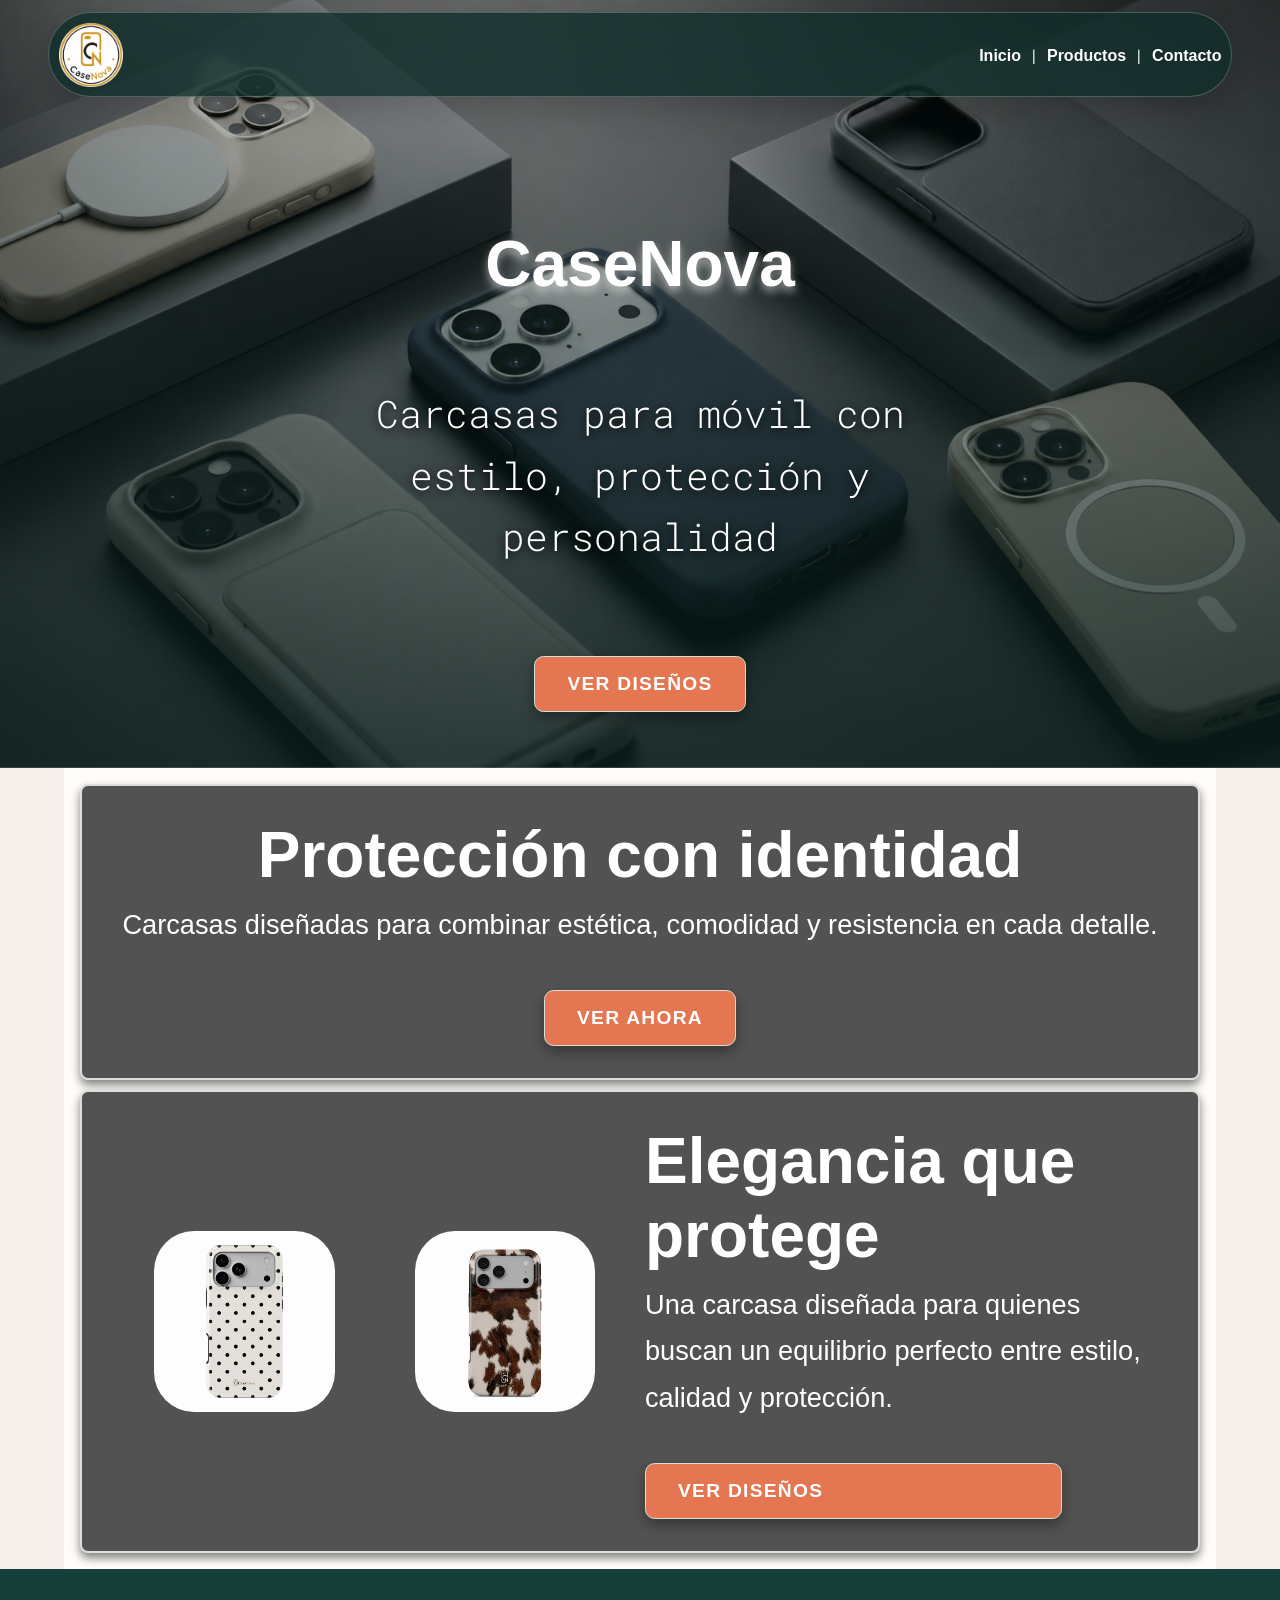
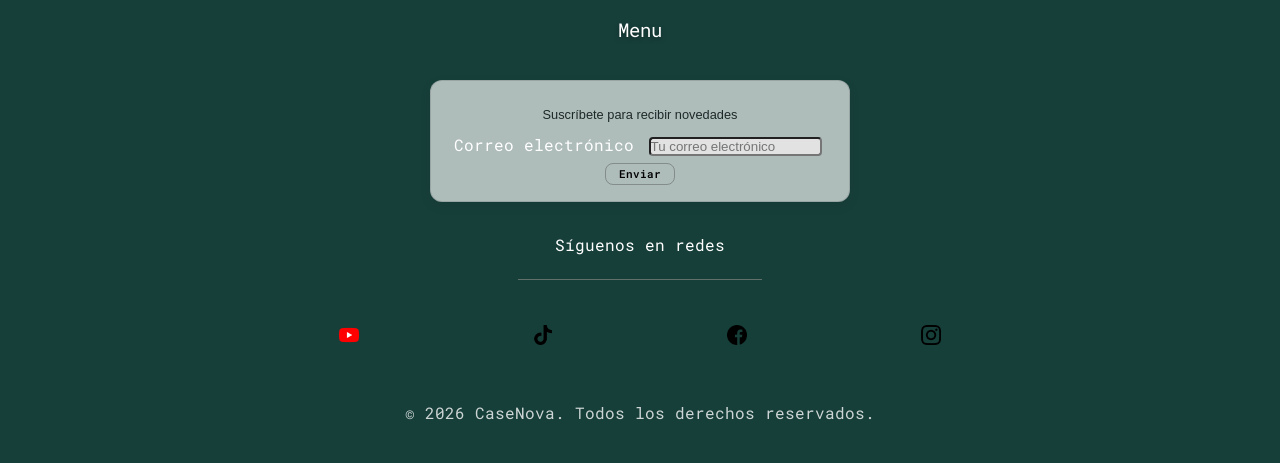
<file: index.html>
<!DOCTYPE html>
<html lang="es">

<head>
    <meta charset="UTF-8">
    <meta name="viewport" content="width=device-width, initial-scale=1.0">
    <title>CaseNova</title>
    <link rel="preconnect" href="https://fonts.googleapis.com">
    <link rel="preconnect" href="https://fonts.gstatic.com" crossorigin>
    <link href="https://fonts.googleapis.com/css2?family=Roboto+Mono:ital,wght@0,100..700;1,100..700&display=swap"
        rel="stylesheet">
    <link rel="stylesheet" href="css/colores.css">
    <link rel="stylesheet" href="css/general.css">
    <link rel="stylesheet" href="css/responsivo.css">
    <link rel="stylesheet" href="css/galeria.css">
    <link rel="icon" type="image/png" href="img/logo CaseNova.png">
  
</head>

<body>
    <!-- CABECERA WEB -->
    <header id="cabecera">
          <!-------MENU NAVAGACIÓN------>
    <nav class="menuSup2 menuSup">    
                <a href="#cabecera">
                    <img src="img/logo CaseNova.png" alt="Logo de CaseNova" id="logoWeb">
                </a> 
            <input type="checkbox" id="menuHam">
            <label for="menuHam">
                <span></span>
                <span></span>
                <span></span>
            </label>
            <ul class=" menuSuperior2">
                <li><a href="#cabecera" class="textoMenuH">Inicio</a></li>
                <li class="separador">|</li>
                <li><a href="#cuerpo" class="textoMenuH">Productos</a></li>
                <li class="separador">|</li>
                <li><a href="landing.html" class="textoMenuH">Contacto</a></li>
            </ul>
    </nav> 
         <!---------TITULOS CABECERA----- -->
        <h1 id="tituloWeb">CaseNova</h1>
        <h2 id="subtitulo">Carcasas para móvil con estilo, protección y personalidad</h2>
        <a href="#" id="botonFoto1" class="botonCtaHero botonFoto abrirGaleria">VER DISEÑOS</a>

    </header>


    <!-- --------CUERPO DE LA WEB------ -->
    <main id="cuerpo">
        <section id="contenedorCta">
            <h2 id="tituloCta">Protección con identidad</h2>
            <p id="textoCta">Carcasas diseñadas para combinar estética, comodidad y resistencia en cada detalle.</p>

            <a href="#" id="botonCta" class="botonFoto abrirGaleria">VER AHORA</a>
        </section>

        <!-- ------CONTENEDOR FOTOS PRODUCTOS----- -->

        <section id="contenedorFoto">
            <figure id="contenedorFotos">
                    <img src="img/FOTOMOVIL.png" alt="Carcasa CaseNova con diseño de lunares para móvil" class="fotoMovil">
                    <img src="img/movil2ok.png" alt="Carcasa premium CaseNova con diseño cow print en tonos marrón y beig" class="fotoMovil">
            </figure>
            <!-- ---TITULOS DE CONTENEDOR  -->
            <h2 id="tituloFoto">Elegancia que protege</h2>
            <p id="textoFoto">Una carcasa diseñada para quienes buscan un equilibrio perfecto entre estilo, calidad y
                protección.
            </p>
            <!-- --------BOTON DE CONTENEDOR---- -->

            <a href="#" id="botonFoto" class="botonFoto abrirGaleria">VER DISEÑOS</a>
        </section>


    </main>


    <!----- PIE DE PÁGINA---->
    <footer id="pieWeb">


        <!-- ----BLOQUE MENU INFERIRO PIE -->
        <details id="acordeonPie">
            <summary id="contenedorMenu">Menu</summary>
             <ul id="menuInferior">
            <li class="menuLista"><a href="#cabecera"class="textoMenuInf">Inicio</a></li>
            <li class="menuLista"><a href="#cuerpo"class="textoMenuInf">Productos</a></li>
            <li class="menuLista"><a href="landing.html" class="textoMenuInf">Contacto</a></li>
            </ul>
        </details>

        <!-- ------FORMULARIO DE REGISTRO------ -->
       <section class="contenedorFormulario" aria-labelledby="titulo-suscripcion">
        <p id="titulo-suscripcion" class="textoFormWeb">
        Suscríbete para recibir novedades
         </p>

            <form class="FormularioPieWeb" action="/suscripcion" method="post">
            <label for="email" class="sr-only">Correo electrónico</label>

            <input
            type="email"
            id="email"
            name="email"
            placeholder="Tu correo electrónico"
            autocomplete="email"
            required
            >

            <button type="submit" class="botonForm">
            Enviar
            </button>
             </form>
        </section>
        <!-- -------BLOQUE REDES SOCIALES---- -->
        
        <p id="textoRedes">Síguenos en redes</p>
        <div id="separadorPie"></div>
        <figure id="contenedorLogos">
            <a href="https://www.youtube.com/" target="_blank" rel="noopener noreferrer" aria-label="YouTube"><img src="img/youtube.png" alt="" class="logo1 logosRedes" id="logosRedes1"></a>
            <a href="https://www.tiktok.com/es-419/" target="_blank" rel="noopener noreferrer" aria-label="TikTok"><img src="img/tik-tok.png" alt="" class="logo2 logosRedes" id="logosRedes2"></a>
            <a href="https://www.facebook.com/" target="_blank" rel="noopener noreferrer" aria-label="Facebook"><img src="img/facebook.png" alt="" class="logo3 logosRedes" id="logosRedes3"></a>
            <a href="https://www.instagram.com/" target="_blank" rel="noopener noreferrer" aria-label="Instagram"><img src="img/instagram.png" alt="" class="logo4 logosRedes" id="logosRedes4"></a>
        </figure>


        <!-- ------COPY RIGHT----- -->
        <p id="textoPie">
            &copy; 2026 CaseNova. Todos los derechos reservados.
        </p>
    </footer>

           <!-- GALERÍA DE DISEÑOS EN PANTALLA COMPLETA -->
<section id="galeriaDisenos" class="oculto">
    <button type="button" id="botonCerrarGaleria" aria-label="Cerrar galería">&times;</button>

    <section id="contenidoGaleriaCompleta">
        <h2 id="tituloGaleria">Nuestros diseños</h2>

        <p id="textoGaleria">
            Descubre nuestra colección de carcasas CaseNova con diseños únicos, modernos y llenos de personalidad.
        </p>

        <section id="contenedorGaleria">
            <article class="tarjetaDiseno">
                <img src="img/casenova_carcasa_01_200kb.webp" alt="Diseño de lunares CaseNova" class="imagenDiseno">
                <p class="nombreDiseno">Diseño Lunares</p>
            </article>

            <article class="tarjetaDiseno">
                <img src="img/casenova_carcasa_02_200kb.webp" alt="Diseño cow print CaseNova" class="imagenDiseno">
                <p class="nombreDiseno">Diseño Cow Print</p>
            </article>

            <article class="tarjetaDiseno">
                <img src="img/casenova_carcasa_03_200kb.webp" alt="Diseño floral CaseNova" class="imagenDiseno">
                <p class="nombreDiseno">Diseño Floral</p>
            </article>

            <article class="tarjetaDiseno">
                <img src="img/casenova_carcasa_04_200kb.webp" alt="Diseño minimalista CaseNova" class="imagenDiseno">
                <p class="nombreDiseno">Diseño Minimal</p>
            </article>
        </section>
    </section>
</section>

<script src="./scripts/galeria.js"></script>

</body>

</html>
</file>
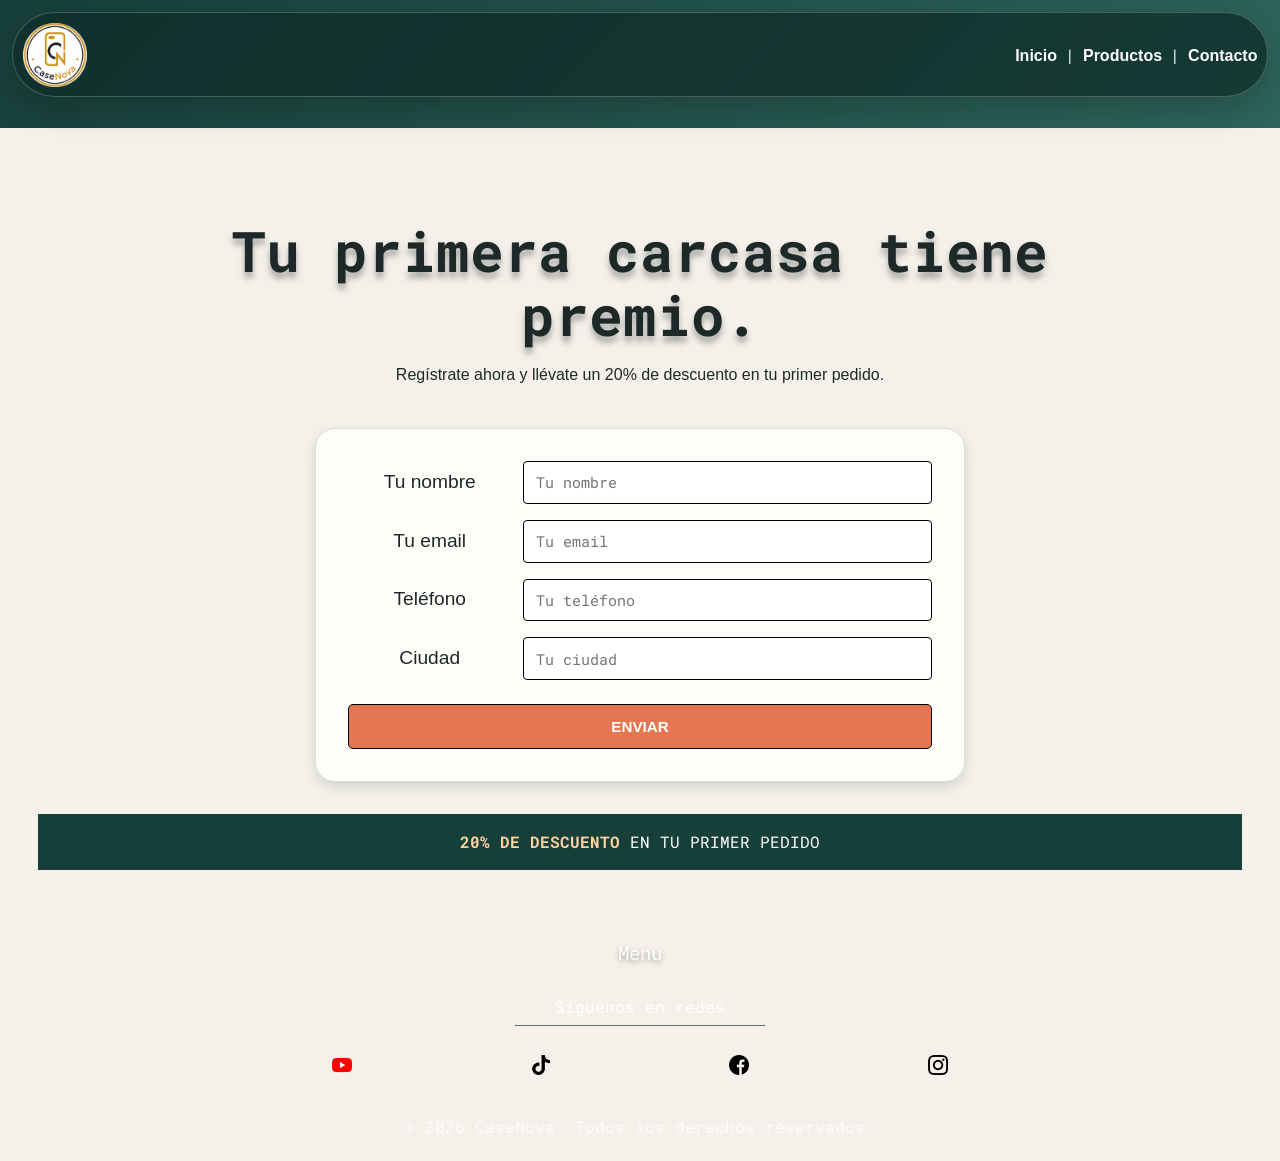
<file: landing.html>
<!DOCTYPE html>
<html lang="es">

<head>
    <meta charset="UTF-8">
    <meta name="viewport" content="width=device-width, initial-scale=1.0">
    <title>Ofertas CaseNova</title>
    <link rel="preconnect" href="https://fonts.googleapis.com">
    <link rel="preconnect" href="https://fonts.gstatic.com" crossorigin>
    <link href="https://fonts.googleapis.com/css2?family=Roboto+Mono:ital,wght@0,100..700;1,100..700&display=swap"
        rel="stylesheet">
    <link rel="stylesheet" href="css/colores.css">
    <link rel="stylesheet" href="css/general.css">
    <link rel="stylesheet" href="css/responsivo.css">
    <link rel="stylesheet" href="css/estilosLanding.css">
</head>
<style>
    
</style>
<body>
    <!-- CABECERA WEB -->
    <header id="landingWeb">
        <!-------MENU NAVAGACIÓN------>
     
        <nav class="menuSup2 menuSup">    
                <a href="index.html">
                    <img src="img/logo CaseNova.png" alt="Logo de CaseNova" id="logoWeb">
                </a> 
            <input type="checkbox" id="menuHam">
            <label for="menuHam">
                <span></span>
                <span></span>
                <span></span>
            </label>
            <ul class=" menuSuperior2">
                <li><a href="index.html#cabecera" class="textoMenuH">Inicio</a></li>
                <li class="separador">|</li>
                <li><a href="index.html#cuerpo" class="textoMenuH">Productos</a></li>
                <li class="separador">|</li>
                <li><a href="index.html#pieWeb" class="textoMenuH">Contacto</a></li>
            </ul>
       </nav> 
       </header>
     

    
    <main class="cuerpoContacto">
                 <!---------TITULOS CABECERA----- -->

            <h2 id="tituloLanding">Tu primera carcasa tiene premio.</h2>
            <p id="parrafoLanding"> Regístrate ahora y llévate un 20% de descuento en tu primer pedido.</p>

           <section class="contenedorFormularioLanding">    
            <form action="" id="FormLanding">
                <section class="bloq1">
                    <label for="nombre" class="formularioTexto">Tu nombre</label>
                    <input type="text" id="nombre" name="nombre" class="formularioEnviar" placeholder="Tu nombre" autocomplete="name" required>
                </section>
                 <section class="bloq2">
                     <label for="emailLanding" class="formularioTexto">Tu email</label>
                     <input type="email" id="emailLanding" name="email" class="formularioEnviar" placeholder="Tu email" autocomplete="email" required>
                 </section>
                 <section class="bloq3">
                     <label for="telefono" class="formularioTexto">Teléfono</label>
                     <input type="tel" id="telefono" name="telefono" class="formularioEnviar" placeholder="Tu teléfono" autocomplete="tel">
                 </section>
                 <section class="bloq4">
                     <label for="ciudad" class="formularioTexto">Ciudad</label>
                     <input type="text" id="ciudad" name="ciudad" class="formularioEnviar" placeholder="Tu ciudad" autocomplete="address-level2">
                 </section>
                <button type="submit" id="botonLanding">ENVIAR</button>
            </form>
            

        </section>
        <section class="barradaPromoLandig">
            <p class="textoPromo"><span>20% DE DESCUENTO</span> EN TU PRIMER PEDIDO</p>
        </section>

    </main>



    <!----- PIE DE PÁGINA---->
    <footer id="pieWebLanding">


        <!-- ----BLOQUE MENU INFERIRO PIE -->
        <details id="acordeonPie">
            <summary id="contenedorMenu">Menu</summary>
             <ul id="menuInferior">
            <li class="menuLista"><a href="index.html#cabecera" class="textoMenuInf">Inicio</a></li>
            <li class="menuLista"><a href="index.html#cuerpo" class="textoMenuInf">Productos</a></li>
            <li class="menuLista"><a href="index.html#pieWeb" class="textoMenuInf">Contacto</a></li>
            </ul>
        </details>

        <!-- -------BLOQUE REDES SOCIALES---- -->

        <p id="textoRedes">Síguenos en redes</p>
        <div id="separadorPie"></div>
        <figure id="contenedorLogos">
            <a href="https://www.youtube.com/" target="_blank" rel="noopener noreferrer" aria-label="YouTube"><img src="img/youtube.png" alt="" class="logo1 logosRedes" id="logosRedes1"></a>
            <a href="https://www.tiktok.com/es-419/" target="_blank" rel="noopener noreferrer" aria-label="TikTok"><img src="img/tik-tok.png" alt="" class="logo2 logosRedes" id="logosRedes2"></a>
            <a href="https://www.facebook.com/" target="_blank" rel="noopener noreferrer" aria-label="Facebook"><img src="img/facebook.png" alt="" class="logo3 logosRedes" id="logosRedes3"></a>
            <a href="https://www.instagram.com/" target="_blank" rel="noopener noreferrer" aria-label="Instagram"><img src="img/instagram.png" alt="" class="logo4 logosRedes" id="logosRedes4"></a>
        </figure>


        <!-- ------COPY RIGHT----- -->
        <p id="textoPie">
            &copy; 2026 CaseNova. Todos los derechos reservados.
        </p>
    </footer>
</body>

</html>
</file>
<file: css/colores.css>
:root {
  --color-fondo: #f5f1ea;
  --color-superficie: #fffdf9;
  --color-superficie-oscura: #173f3a;
  --color-primario: #173f3a;
  --color-primario-suave: #dce9e2;
  --color-secundario: #b58b5b;
  --color-acento: #e47752;
  --color-acento-hover: #c85c3a;
  --color-texto: #1d2928;
  --color-texto-suave: #62706c;
  --color-borde: #d9e0d9;
  --color-sombra: rgba(23, 63, 58, 0.16);
  --radio: 1.25rem;
  --ancho-contenido: 72rem;
}
</file>
<file: css/general.css>
/* CSS GENRALES */
        *,
        *::before,
        *::after {
            padding: 0;
            margin: 0;
            box-sizing: border-box;
            scroll-behavior: smooth;
        }

        body {
            width: 100%;
            min-width: 320px;
            overflow-x: hidden;
            font-family: "Roboto Mono", monospace;
            font-optical-sizing: auto;
            font-weight: 400;
            font-style: normal;
            background-color: var(--color-fondo);
            color: var(--color-texto);
        }
      
             /*----- ESTILOS CABECERA WEB------ */
        #cabecera {
            width: 100%;
            min-height: min(48rem, 92svh);
            height: auto;
            background-image: linear-gradient(180deg, rgba(11, 35, 33, 0.18), rgba(11, 35, 33, 0.72)), url(../img/HEROWEB.webp);
            background-repeat: no-repeat;
            background-size: cover;
            background-position: center;
            padding: 0.75rem clamp(1rem, 4vw, 3rem) 2.5rem;
            display: flex;
            flex-direction: column;
            justify-content: space-between;
            align-items: center;
            box-shadow: inset 0 -1px rgba(255, 255, 255, 0.15);
            gap: 1.5rem;
        }


        /* MENÚ HAMBURGUESA */
        .menuSup2 {
            position: relative;
            text-align: right;
            padding: 0 1rem;
        }
         #menuHam{
            display: none;
        }

        .menuSup2 label {
            display: none;
            width: 1.8rem;
            height: 1.35rem;
            flex-direction: column;
            justify-content: space-between;
        }
        .menuSup2 label span {
            display: block;
            height: 0.25rem;
            background-color: rgb(255, 255, 255);
            border-radius: 5px;
            transition: all 0.5s ease;
        }
        #menuHam:checked+label span:nth-child(1) {
            transform: translateY(0.55rem) rotate(45deg);
        }
        #menuHam:checked+label span:nth-child(2) {
            opacity: 0;
        }
        #menuHam:checked+label span:nth-child(3) {
            transform: translateY(-0.55rem) rotate(-45deg);
        }
      
        .menuSuperior2{
            list-style-type: none;
            display: flex;
            border-radius: 0 0 5px 5px;
        }
        a{
        padding: 0.5rem;
        }
        .separador{
            color: #ffffff;
        }
        .menuSuperior2 a{
            color: white;
            text-decoration: none;

        }

      
        
        /* ------CONTENDOR DE MENU---- */
           .menuSup {
            width: 100%;
            height: auto;
            padding: 0.1rem;
            background: rgba(15, 45, 42, 0.78);
            display: flex;
            align-items: center;
            justify-content: space-between;
            position: sticky;
            border: 1px solid rgba(255, 255, 255, 0.22);
            border-radius: 999px;
            top: 5px;
            box-shadow: 0 0.75rem 2rem rgba(0, 0, 0, 0.2);
        }

          .menuSuperior {
            width: 70%;
            list-style: none;
            display: flex;
            justify-content: center; 
            align-items: center;   
            background-color: #3a3a3a;         
        }
        
          .textoMenu{
            padding: 3px;
            border-radius: 5px;
            border: 1px var(--color-borde) solid;
            background-color: var(--color-superficie);
            margin:0 0.4rem;
            box-shadow: 0 2px 5px rgb(0, 0, 0);

        }
        .textoMenuH{
            font-size: 1rem;
        }
       
        .textoMenu:hover{
            box-shadow: 0 5px 10px gray;
            transform: scale(1.1);
            transition: all 0.5s ease;
        }

        /* ---BOTON PRINCIPAL HERO---- */

        .botonCtaHero{
            text-align: center;
            box-shadow: 0 2px 10px gray;
            margin-bottom: 1rem;
        }

        /* ----LOGOS COMFIANZA HERO--- */

        #contenedorLogosConfianza{
            width: fit-content;
            max-width: 90%;
            margin: 1rem auto 0 auto;
            padding: 0.7rem 1rem;
            display: flex;
            justify-content: center;
            align-items: center;
            gap:4rem ;
            background-color: rgba(255, 255, 255, 0.18);
            border: 1px solid rgba(255, 255, 255, 0.35);
            border-radius: 999px;
            backdrop-filter: blur(6px);
            box-shadow: 0 6px 18px rgba(0, 0, 0, 0.18);
        }
    
       
        /* -----EFECTOS LINK MENUS--- */
        a {
            font-family: Arial, Helvetica, sans-serif;
            font-weight: bold;

            text-decoration: none;
        }
          a:hover {
            color: var(--color-texto-suave);

        }
      
    
        /* ------LOGO HEADER DE LA MARCA---- */
   
        #logoWeb {
                width: clamp(30px, 5vw, 100px);
                aspect-ratio: 1 / 1;
                display: block;
        }


      /* ----TITULO WEB H1---- */
        
        #tituloWeb {
            text-align: center;
            max-width: 42rem;
            font-size: clamp(3.25rem, 10vw, 7rem);
            line-height: 0.95;
            color: white;
            text-shadow:  0 5px 8px rgba(229, 229, 229, 0.597);
            font-family: Impact, Haettenschweiler, 'Arial Narrow Bold', sans-serif;
        }
         #subtitulo {
            width: min(100%, 48rem);
            text-align: center;
            font-size: clamp(1rem, 2.4vw, 1.5rem);
            line-height: 1.6;
            font-weight: 300;
            color: white;
            text-shadow:  0 2px 10px rgb(0, 0, 0);
            padding: 0 2rem;
        }

        /* ESTILO CUERPO */
        #cuerpo {
            width: 100%;
            min-height: 50vh;
            max-width: var(--ancho-contenido);
            margin: 0 auto;
            background-color: var(--color-fondo);
            display: grid;
            grid-template-columns: repeat(2, minmax(0, 1fr));
            text-align: center;
            padding: clamp(2rem, 6vw, 5rem) 1rem;
            gap: 1.25rem;
        }

        #contenedorCta,
        #contenedorFoto {
            width: 100%;
            display: flex;
            flex-direction: column;
            align-items: center;
            background-color: var(--color-superficie-oscura);
            border: 1px solid rgba(255, 255, 255, 0.12);
            padding: clamp(1.5rem, 4vw, 3rem);
            gap: 1rem;
            border-radius: var(--radio);
            box-shadow: 0 1rem 2.5rem var(--color-sombra);
        }

        #tituloCta,
        #tituloFoto {
            width: 80%;
            color: white;
            font-size: clamp(1.5rem, 3vw, 2.5rem);
        }

        #textoCta,
        #textoFoto {
            width: 80%;
            color: white;
            text-align: center;
            font-size: clamp(0.85rem, 1.5vw, 1rem);
            line-height: 1.7;
            margin-bottom: 2rem;
        }

        #botonCta,
        .botonFoto {
            display: inline-block;
            width: fit-content;
            max-width: 80%;
            color: white;
            background: var(--color-acento);
            padding: 0.75rem 1.2rem;
            border-radius: 0.6rem;
            border: 1px solid var(--color-borde);
            font-size: 0.8rem;
            font-weight: 700;
            letter-spacing: 0.08rem;
            text-transform: uppercase;
            box-shadow: 0 6px 14px rgba(0, 0, 0, 0.35);
            transition:
            transform 0.3s ease,
            box-shadow 0.3s ease,
            color 0.3s ease;
        }

        #botonCta:hover,
        .botonFoto:hover {
            background-color: var(--color-acento-hover);
            color: white;
            transform: translateY(-2px);
        }
        
        .fotoMovil{
            width: 50%;
            max-width: 15rem;
            border-radius: 1rem;
            padding: 0.5rem;
        }
        /* ESTILOS PIE DE PAGINA */
        #pieWeb {
            max-width: 100%;
            display: flex;
            flex-direction: column;
            align-items: center;
            gap: 1rem;
            background-color: var(--color-superficie-oscura);
            color: white;
            padding: 3rem 1rem 1.5rem;
        }

        /* -----MANU INFERIOR----- */

        #contenedorMenu{
            list-style: none;
        }

        #contenedorMenu:hover{
            color: gray;
        }
        

    
        .textoMenuInf{
            font-size: clamp(1.2rem, 2vw, 5rem);
            color: white;
            padding: 1rem;
            margin-top: 2rem;
            text-shadow: 0 2px 5px rgba(0, 0, 0, 0.35);

        }
        #acordeonPie{
         font-size: clamp(1rem, 3vw, 5rem);
         color: white;
         text-shadow: 0 2px 5px rgba(0, 0, 0, 0.35);
         text-align: center;
         padding: 0.9rem;
         margin-top: 0.1rem;
         border-radius: 10px;
        }
        #menuInferior{
            list-style: none;
            text-align: left;
            margin: 1rem;
        }
        .menuLista{
            text-align: center;
            margin-top: 1rem;
        }

        /* -----FORMULARIO PIE WEB ------*/
        .contenedorFormulario{
            width: min(60%, 420px);
            padding: 1rem 1.2rem;
            border-radius: 12px;
            border: 1px solid rgba(0, 0, 0, 0.12);
            text-align: center;
            background-color: rgba(255, 255, 255, 0.65);
            box-shadow: 0 4px 12px rgba(0, 0, 0, 0.08);
            gap: 0.5rem;
        }
        .textoFormWeb{
            min-width: 60%;
            color: var(--color-texto);
            font-size: 0.8rem;
            margin: 10px;
            text-align: center;
            font-family: 'Franklin Gothic Medium', 'Arial Narrow', Arial, sans-serif;
        }
        .FormularioPieWeb{
            min-width: 80%;
        }
        #email{
            max-width: 70%;
            background-color: rgb(226, 226, 226);
            border-radius: 4px;
            color: black;
            margin: 0.3rem;
        }
        .botonForm{
            padding: 0.20rem 0.8rem;
            border-radius: 8px;
            border: 1px solid rgba(0, 0, 0, 0.25);
            background-color: transparent;
            color: black;
            font-family: "Roboto Mono", monospace;
            font-size: 0.68rem;
            font-weight: 600;
            cursor: pointer;
            transition: background-color 0.25s ease, color 0.25s ease, transform 0.25s ease;
        }
        /* logos redes */
        #separadorPie{
            width: 100%;
            height: 0.01rem;
            background-color: var(--color-texto-suave);
           
        }
        #textoRedes{
            width: 100%;
            color: white;
            text-align: center;
            font-size: 0.8rem;
            margin-top: 0.5rem;
        }
        #contenedorLogos{
            min-width: 50%;
            display: flex;
            justify-content:center;
            align-items: center;
            gap: 3rem;
            padding: 10px;
        }
        .logosRedes{
            width: clamp(10px, 4vw, 20px);
            height: clamp(10px, 4vw, 20px);
            margin: 0.2rem;
        }
        #textoPie{
            text-align: center;
            color: rgba(255, 255, 255, 0.78);
            font-size: 0.5rem;
            padding: 0.5rem;    
        }
</file>
<file: css/responsivo.css>
@media screen and (min-width: 480px){
     .textoMenu{
            width: 100%;
            height: 100%;
            font-size: 1rem;
            margin: 0.5rem;
        }

        #tituloWeb {
            text-align: center;
            font-size: clamp(3rem, 4vw, 4rem);
        }
         #subtitulo {
            text-align: center;
            margin-top: 0.2rem;
            font-size: clamp(1rem, 3vw, 4rem);

        }
         #contenedorLogos{
            min-width: 50%;
            display: flex;
            justify-content:center;
            align-items: center;
            gap: 3rem;
        }

}

/* MENU OCULTO HAMBURGUESA */

  @media screen and (max-width: 500px){
            .menuSup2 label{
                display: flex;
            }
            .separador{
                display: none;
            }

             .menuSuperior2{
            font-size: 2rem;
            text-transform: uppercase;
            display: none;
            position: relative;
            top: 0;
            left: 0;
            width: fit-content;
            flex-direction: column;
            background-color: gray;
            padding: 1rem 0;
        }
             #menuHam:checked ~ .menuSuperior2{
           display: flex;
        }
        }

@media screen and (min-width: 768px){
    /* CABECERA*/

    /* menu superior */
        #menuSuperior{
            gap: 2rem;
            
        }
        .textoMenu{
            width: 100%;
            height: 100%;
            font-size: 1.4rem;
            font-weight: 500;
        }

        #tituloWeb {
            text-align: center;
            font-size: clamp(3rem, 6vw, 5rem);
            margin-top: 3rem;
        }
         #subtitulo {
            text-align: center;
            font-size: clamp(1.7rem, 3vw, 4rem);
        }



    /* CUERPO */
      #cuerpo {
            width: 100%;
            min-height: 50vh;
            background-color: var(--color-superficie);
            display: flex;
            flex-direction: column;
            align-items: center;
            text-align: center;
            padding: 1rem;
            gap: 10px;
        }

        /* CONTENEDOR FOTOS */
         #contenedorFotos{
            display: flex;
            flex-direction: row;
        }

         .fotoMovil{
            max-width: 50%;
            border-radius: 50px;
            padding: 1.5rem;
        }

        #contenedorCta,
        #contenedorFoto {
            width: 100%;
            display: flex;
            flex-direction: column;
            align-items: center;
            background-color: rgb(82, 82, 82);
            border: 2px var(--color-borde) solid;
            padding: 1.5rem;
            gap: 10px;
            border-radius: 0.5rem;
            box-shadow: 0 5px 10px gray;
        }
        #botonCta,
        .botonFoto {
            padding: 1rem 2rem;
            border: 1px solid var(--color-borde);
            font-size: 1.2rem;
            font-weight: 700;
            letter-spacing: 0.08rem;
        }

        /* textos contedores centrales */

        #tituloCta,
        #tituloFoto {
            width: 100%;
            font-size: 2.5rem;
        }

        #textoCta,
        #textoFoto {
            width: 100%;
            text-align: center;
            font-size: 1.2rem;
        }


        /* PIE DE WEB */

         #pieWeb {
            display: flex;
            flex-direction: column;
            align-items: center;
            gap:1rem;
                background-color: var(--color-superficie-oscura);
                color: white;
            padding: 2rem;
        }
        #acordeonPie{
            font-size: 2.5rem;
        }
        #textoMenuInf{
            font-size: 2rem;

        }
      
        #menuInferior{
            list-style: none;
            text-align: left;
            margin: 2rem;
        }
        /* logos redes */
        #separadorPie{
            width: 40%;
            height: 1px;
            background-color: var(--color-texto-suave);
           
        }
        #textoRedes{
            width: 100%;
            text-align: center;
            font-size: 1rem;
        }
   
    
        #textoPie{
            text-align: center;
            font-size: 0.8rem;    
        }
        


        
}

@media (min-width: 1024px){
     /* CABECERA*/

    /* menu superior */
        .textoMenu{
            width: 100%;
            font-size: 2rem;
            font-weight: 500;
        }

        #tituloWeb {
            text-align: center;
            margin-top: 5rem;
            font-size: clamp(4rem, 4vw, 5rem);
        }
        #subtitulo {
            text-align: center;
            font-size: clamp(1.5rem, 3vw, 4rem);
            margin: 2rem;
        }
        


    /* CUERPO */



        /* CONTENEDOR FOTOS */
        #contenedorFotos{
            display: flex;
            justify-content: center;
        }

        .fotoMovil{
            max-width: 50%;
            border-radius: 80px;
            padding: 2.5rem;
        }

        #contenedorCta,
        #contenedorFoto {
            width: 100%;
            display: flex;
            flex-direction: column;
            align-items: center;
            background-color: rgb(82, 82, 82);
            border: 2px var(--color-borde) solid;
            padding: 2rem;
            gap: 10px;
            border-radius: 0.5rem;
            box-shadow: 0 5px 10px gray;
        }

        /* textos contedores centrales */

        #tituloCta,
        #tituloFoto {
            width: 100%;
            font-family: Arial, Helvetica, sans-serif;
            font-weight: bold;
            font-size: 4rem;
        }

        #textoCta,
        #textoFoto {
            width: 100%;
            font-family: Arial, Helvetica, sans-serif;
            text-align: center;
            font-size: 1.7rem;
        }




        /* PIE DE WEB */
        
         #pieWeb {
            display: flex;
            flex-direction: column;
            align-items: center;
            gap:1.5rem;
                background-color: var(--color-superficie-oscura);
                color: white;
            padding: 2rem;
        }
        #acordeonPie{
            font-size: 1.2rem;
        }
        #textoMenuInf{
            width: 100%;
            font-size: 1.5rem;
            text-align: center;

        }
      
        #menuInferior{
            list-style: none;
            text-align: left;
            margin: 2rem;
        }
        /* logos redes */
        #separadorPie{
            width: 20%;
            height: 1px;
            background-color: var(--color-texto-suave);
           
        }
        #textoRedes{
            width: 100%;
            text-align: center;
            font-size: 1rem;
        }
        #contenedorLogos{
            min-width: 70%;
            display: flex;
            justify-content: space-evenly;
            align-items: center;
        }
        #logosRedes{
            width:2rem;
            height:2rem;
            margin: -2rem;
        }
        #textoPie{
            text-align: center;
            font-size: 1rem;    
        }

    
}
@media (min-width: 1440px){

    
        #logosWeb{
            width: 100rem;
            height: auto;
        }
    
}


@media (orientation: landscape) and (max-width: 480px){
  #cabecera{
        min-height: 80svh;
        height: auto;
        padding: 10px;
        box-sizing: border-box;
        justify-content: flex-start;
        gap: 2rem;
}


}

/* Ajustes fluidos: mantienen el contenido legible sin depender de tamaños fijos. */
@media (max-width: 767px) {
    #cuerpo {
        grid-template-columns: 1fr;
    }

    #contenedorFotos {
        display: flex;
        justify-content: center;
        gap: 0.5rem;
    }

    .fotoMovil {
        width: 48%;
        padding: 0.25rem;
    }

    .menuSup {
        border-radius: 0.75rem;
    }
}

@media (min-width: 768px) {
    #cuerpo {
        max-width: var(--ancho-contenido);
    }

    #contenedorFoto {
        grid-column: 1 / -1;
        display: grid;
        grid-template-columns: 1fr 1fr;
        align-items: center;
        text-align: left;
    }

    #contenedorFoto #contenedorFotos {
        grid-row: span 3;
    }

    #contenedorFoto #tituloFoto,
    #contenedorFoto #textoFoto,
    #contenedorFoto #botonFoto {
        width: 100%;
        text-align: left;
    }
}

@media (min-width: 1100px) {
    #cuerpo {
        grid-template-columns: minmax(0, 0.8fr) minmax(0, 1.2fr);
    }

    #contenedorFoto {
        grid-column: auto;
    }
}
</file>
<file: css/galeria.css>
/* ---- GALERÍA PANTALLA COMPLETA ---- */

.oculto {
    display: none !important;
}

#galeriaDisenos {
    position: fixed;
    inset: 0;
    width: 100vw;
    height: 100vh;
    z-index: 9999;
    background-color: rgba(245, 241, 234, 0.98);
    overflow-y: auto;
    padding: 2rem 1rem;
    text-align: center;
}

#contenidoGaleriaCompleta {
    width: 100%;
    min-height: 100vh;
    display: flex;
    flex-direction: column;
    align-items: center;
}

#botonCerrarGaleria {
    position: fixed;
    top: 1rem;
    right: 1rem;
    width: 42px;
    height: 42px;
    border: none;
    border-radius: 50%;
    background-color: var(--color-primario);
    color: white;
    font-size: 1.8rem;
    line-height: 1;
    cursor: pointer;
    z-index: 10000;
}

#botonCerrarGaleria:hover {
    background-color: var(--color-acento);
}

#tituloGaleria {
    margin-top: 4rem;
    margin-bottom: 1rem;
    color: var(--color-primario);
    font-size: 1.8rem;
}

#textoGaleria {
    max-width: 700px;
    margin-bottom: 2rem;
    color: var(--color-texto-suave);
    font-size: 0.9rem;
    padding: 0 1rem;
}

#contenedorGaleria {
    width: 100%;
    max-width: 1100px;
    display: grid;
    grid-template-columns: repeat(auto-fit, minmax(220px, 1fr));
    gap: 1rem;
    padding-bottom: 3rem;
}

.tarjetaDiseno {
    background-color: var(--color-primario);
    border: 1px solid rgba(255, 255, 255, 0.12);
    border-radius: var(--radio);
    overflow: hidden;
    box-shadow: 0 1rem 2rem var(--color-sombra);
}

.imagenDiseno {
    width: 100%;
    height: clamp(220px, 32vw, 340px);
    object-fit: cover;
    display: block;
}

.nombreDiseno {
    color: white;
    padding: 0.8rem;
    font-size: 0.8rem;
}

body.sinScroll {
    overflow: hidden;
}

@media (max-width: 560px) {
    #galeriaDisenos {
        padding: 1rem 0.75rem;
    }

    #contenedorGaleria {
        grid-template-columns: repeat(2, minmax(0, 1fr));
        gap: 0.75rem;
    }

    .imagenDiseno {
        height: 220px;
    }
}
</file>
<file: css/estilosLanding.css>
/* ---------- RESET GENERAL ---------- */
*,
*::before,
*::after {
    margin: 0;
    padding: 0;
    box-sizing: border-box;
}

/* ---------- VARIABLES GENERALES ---------- */
:root {
    --color-fondo: #f5f1ea;
    --color-superficie: #fffdf9;
    --color-texto: #1d2928;
    --color-sombra: rgba(23, 63, 58, 0.16);
    --color-primario: #173f3a;
    --color-acento: #e47752;
    --color-borde: #d9e0d9;
    --ancho-formulario: 650px;
}

/* ---------- DOCUMENTO GENERAL ---------- */
html {
    width: 100%;
    min-height: 100%;
    scroll-behavior: smooth;
}

body {
    width: 100%;
    min-height: 100vh;
    display: grid;
    grid-template-rows: auto 1fr auto;
    overflow-x: hidden;
    background-color: var(--color-fondo);
    color: var(--color-texto);
    font-family: "Roboto Mono", monospace;
}

/* ---------- CABECERA LANDING ---------- */
#landingWeb {
    width: 100%;
    min-height: 8rem;
    padding: 0.75rem;
    display: flex;
    flex-direction: column;
    gap: 1rem;
    background: linear-gradient(135deg, #173f3a, #2e655b);
}

/* ---------- MENÚ SUPERIOR LANDING ---------- */
#menuSupLanding {
    width: 100%;
    min-height: 3.5rem;
    padding: 0.5rem 1rem;
    display: flex;
    align-items: center;
    justify-content: space-between;
    gap: 1rem;
    background: rgba(255, 255, 255, 0.836);
    color: var(--color-texto);
    border-radius: 5px;
    box-shadow: 0 5px 10px rgba(128, 128, 128, 0.65);
}

/* ---------- CUERPO PRINCIPAL LANDING ---------- */
.cuerpoContacto {
    width: 100%;
    min-width: 0;
    padding: clamp(1rem, 3vw, 2.5rem);
    display: flex;
    flex-direction: column;
    align-items: center;
}

/* ---------- TÍTULO LANDING ---------- */
#tituloLanding {
    width: 100%;
    max-width: 1000px;
    margin-top: clamp(1rem, 4vw, 4rem);
    padding: 0 clamp(1rem, 5vw, 4rem);
    text-align: center;
    font-size: clamp(1.8rem, 5vw, 3.5rem);
    line-height: 1.15;
    text-shadow: 0 6px 6px rgba(128, 128, 128, 0.65);
}

/* ---------- PÁRRAFO LANDING ---------- */
#parrafoLanding {
    width: 100%;
    max-width: 850px;
    margin: 1rem auto 0.5rem;
    padding: 0 clamp(1rem, 5vw, 4rem);
    text-align: center;
    font-size: clamp(0.9rem, 2vw, 1rem);
    line-height: 1.6;
    font-family: "Franklin Gothic Medium", "Arial Narrow", Arial, sans-serif;
}

/* ---------- CONTENEDOR DEL FORMULARIO ---------- */
.contenedorFormularioLanding {
    width: 100%;
    padding: clamp(1rem, 4vw, 2rem);
    display: flex;
    align-items: center;
    justify-content: center;
}

/* ---------- FORMULARIO LANDING ---------- */
#FormLanding {
    width: min(100%, var(--ancho-formulario));
    padding: clamp(1rem, 4vw, 2rem);
    display: flex;
    flex-direction: column;
    align-items: stretch;
    gap: 1rem;
    background-color: var(--color-superficie);
    border: 1px solid var(--color-borde);
    border-radius: 1.25rem;
    box-shadow: 0 5px 12px var(--color-sombra);
}

/* ---------- TEXTO DEL FORMULARIO ---------- */
.formularioTexto {
    width: 100%;
    text-align: center;
    font-size: clamp(1rem, 2vw, 1.2rem);
    line-height: 1.4;
    font-family: "Franklin Gothic Medium", "Arial Narrow", Arial, sans-serif;
}

/* ---------- BLOQUES DEL FORMULARIO ---------- */
.bloq1,
.bloq2,
.bloq3,
.bloq4,
.bloq5 {
    width: 100%;
    display: grid;
    grid-template-columns: minmax(120px, 0.8fr) minmax(0, 2fr);
    align-items: center;
    gap: 0.75rem;
}

/* ---------- ETIQUETAS DEL FORMULARIO ---------- */
.formulario {
    width: 100%;
    font-size: clamp(0.8rem, 1.5vw, 0.95rem);
    text-align: right;
    line-height: 1.3;
}

/* ---------- CAMPOS DEL FORMULARIO ---------- */
.formularioEnviar {
    width: 100%;
    min-width: 0;
    max-width: none;
    min-height: 2.5rem;
    padding: 0.65rem 0.75rem;
    color: black;
    background-color: white;
    border: 1px solid black;
    border-radius: 4px;
    text-align: left;
    font-size: clamp(0.8rem, 1.5vw, 0.95rem);
    font-family: inherit;
    outline: none;
    transition:
        border-color 0.25s ease,
        box-shadow 0.25s ease;
}

/* ---------- CAMPOS DEL FORMULARIO EN FOCO ---------- */
.formularioEnviar:focus {
    border-color: #555555;
    box-shadow: 0 0 0 3px rgba(0, 0, 0, 0.12);
}

/* ---------- ÁREA DE TEXTO ---------- */
textarea.formularioEnviar {
    min-height: 7rem;
    resize: vertical;
}

/* ---------- BOTÓN LANDING ---------- */
#botonLanding {
    width: 100%;
    min-height: 2.8rem;
    padding: 0.8rem 1.5rem;
    margin-top: 0.5rem;
    color: white;
    background-color: var(--color-acento);
    border: 1px solid black;
    border-radius: 5px;
    text-align: center;
    font-size: clamp(0.8rem, 1.5vw, 0.95rem);
    font-weight: 700;
    cursor: pointer;
    transition:
        transform 0.25s ease,
        background-color 0.25s ease,
        box-shadow 0.25s ease;
}

/* ---------- EFECTO DEL BOTÓN ---------- */
#botonLanding:hover {
    background-color: #c85c3a;
    box-shadow: 0 4px 10px rgba(0, 0, 0, 0.35);
    transform: translateY(-2px);
}

/* ---------- BOTÓN ACTIVO ---------- */
#botonLanding:active {
    transform: translateY(0);
}

/* ---------- BARRA DE PROMOCIÓN LANDING ---------- */
.barradaPromoLandig {
    width: 100%;
    min-height: 3.5rem;
    padding: 0.75rem 1rem;
    display: flex;
    align-items: center;
    justify-content: center;
    background-color: var(--color-primario);
}

/* ---------- TEXTO DE PROMOCIÓN ---------- */
.textoPromo {
    margin: 0;
    color: white;
    text-align: center;
    font-size: clamp(0.8rem, 2vw, 1rem);
    line-height: 1.4;
}

/* ---------- TEXTO DESTACADO DE PROMOCIÓN ---------- */
.textoPromo span {
    color: #ffd29f;
    font-weight: 800;
}

/* ---------- PIE DE PÁGINA LANDING ---------- */
#pieWebLanding {
    width: 100%;
    padding: 1rem;
    display: flex;
    flex-direction: column;
    align-items: center;
    gap: 0.5rem;
    background-color: var(--color-fondo);
}

/* ---------- TABLET ---------- */
@media (max-width: 768px) {
    /* ---------- MENÚ SUPERIOR TABLET ---------- */
    #menuSupLanding {
        padding: 0.5rem 0.75rem;
    }

    /* ---------- TÍTULO TABLET ---------- */
    #tituloLanding {
        margin-top: 1.5rem;
    }

    /* ---------- FORMULARIO TABLET ---------- */
    #FormLanding {
        width: min(100%, 560px);
    }

    /* ---------- BLOQUES DEL FORMULARIO TABLET ---------- */
    .bloq1,
    .bloq2,
    .bloq3,
    .bloq4,
    .bloq5 {
        grid-template-columns: minmax(100px, 0.7fr) minmax(0, 1.8fr);
    }
}

/* ---------- MÓVIL ---------- */
@media (max-width: 600px) {
    /* ---------- CABECERA MÓVIL ---------- */
    #landingWeb {
        min-height: auto;
        padding: 0.5rem;
    }

    /* ---------- MENÚ SUPERIOR MÓVIL ---------- */
    #menuSupLanding {
        min-height: auto;
        padding: 0.65rem;
        flex-wrap: wrap;
    }

    /* ---------- CUERPO PRINCIPAL MÓVIL ---------- */
    .cuerpoContacto {
        padding: 1rem 0.75rem;
    }

    /* ---------- TÍTULO MÓVIL ---------- */
    #tituloLanding {
        margin-top: 1rem;
        padding: 0 0.5rem;
    }

    /* ---------- PÁRRAFO MÓVIL ---------- */
    #parrafoLanding {
        padding: 0 0.5rem;
    }

    /* ---------- CONTENEDOR DEL FORMULARIO MÓVIL ---------- */
    .contenedorFormularioLanding {
        padding: 1rem 0;
    }

    /* ---------- FORMULARIO MÓVIL ---------- */
    #FormLanding {
        width: 100%;
        padding: 1rem;
        border-radius: 8px;
    }

    /* ---------- BLOQUES DEL FORMULARIO MÓVIL ---------- */
    .bloq1,
    .bloq2,
    .bloq3,
    .bloq4,
    .bloq5 {
        grid-template-columns: 1fr;
        gap: 0.35rem;
    }

    /* ---------- ETIQUETAS DEL FORMULARIO MÓVIL ---------- */
    .formulario {
        text-align: left;
    }

    /* ---------- CAMPOS DEL FORMULARIO MÓVIL ---------- */
    .formularioEnviar {
        min-height: 2.75rem;
    }

    /* ---------- BOTÓN MÓVIL ---------- */
    #botonLanding {
        min-height: 3rem;
    }
}

/* ---------- MÓVILES PEQUEÑOS ---------- */
@media (max-width: 360px) {
    /* ---------- FORMULARIO EN MÓVILES PEQUEÑOS ---------- */
    #FormLanding {
        padding: 0.8rem;
    }

    /* ---------- TÍTULO EN MÓVILES PEQUEÑOS ---------- */
    #tituloLanding {
        font-size: 1.65rem;
    }

    /* ---------- TEXTO PROMOCIONAL EN MÓVILES PEQUEÑOS ---------- */
    .textoPromo {
        font-size: 0.75rem;
    }
}
</file>
